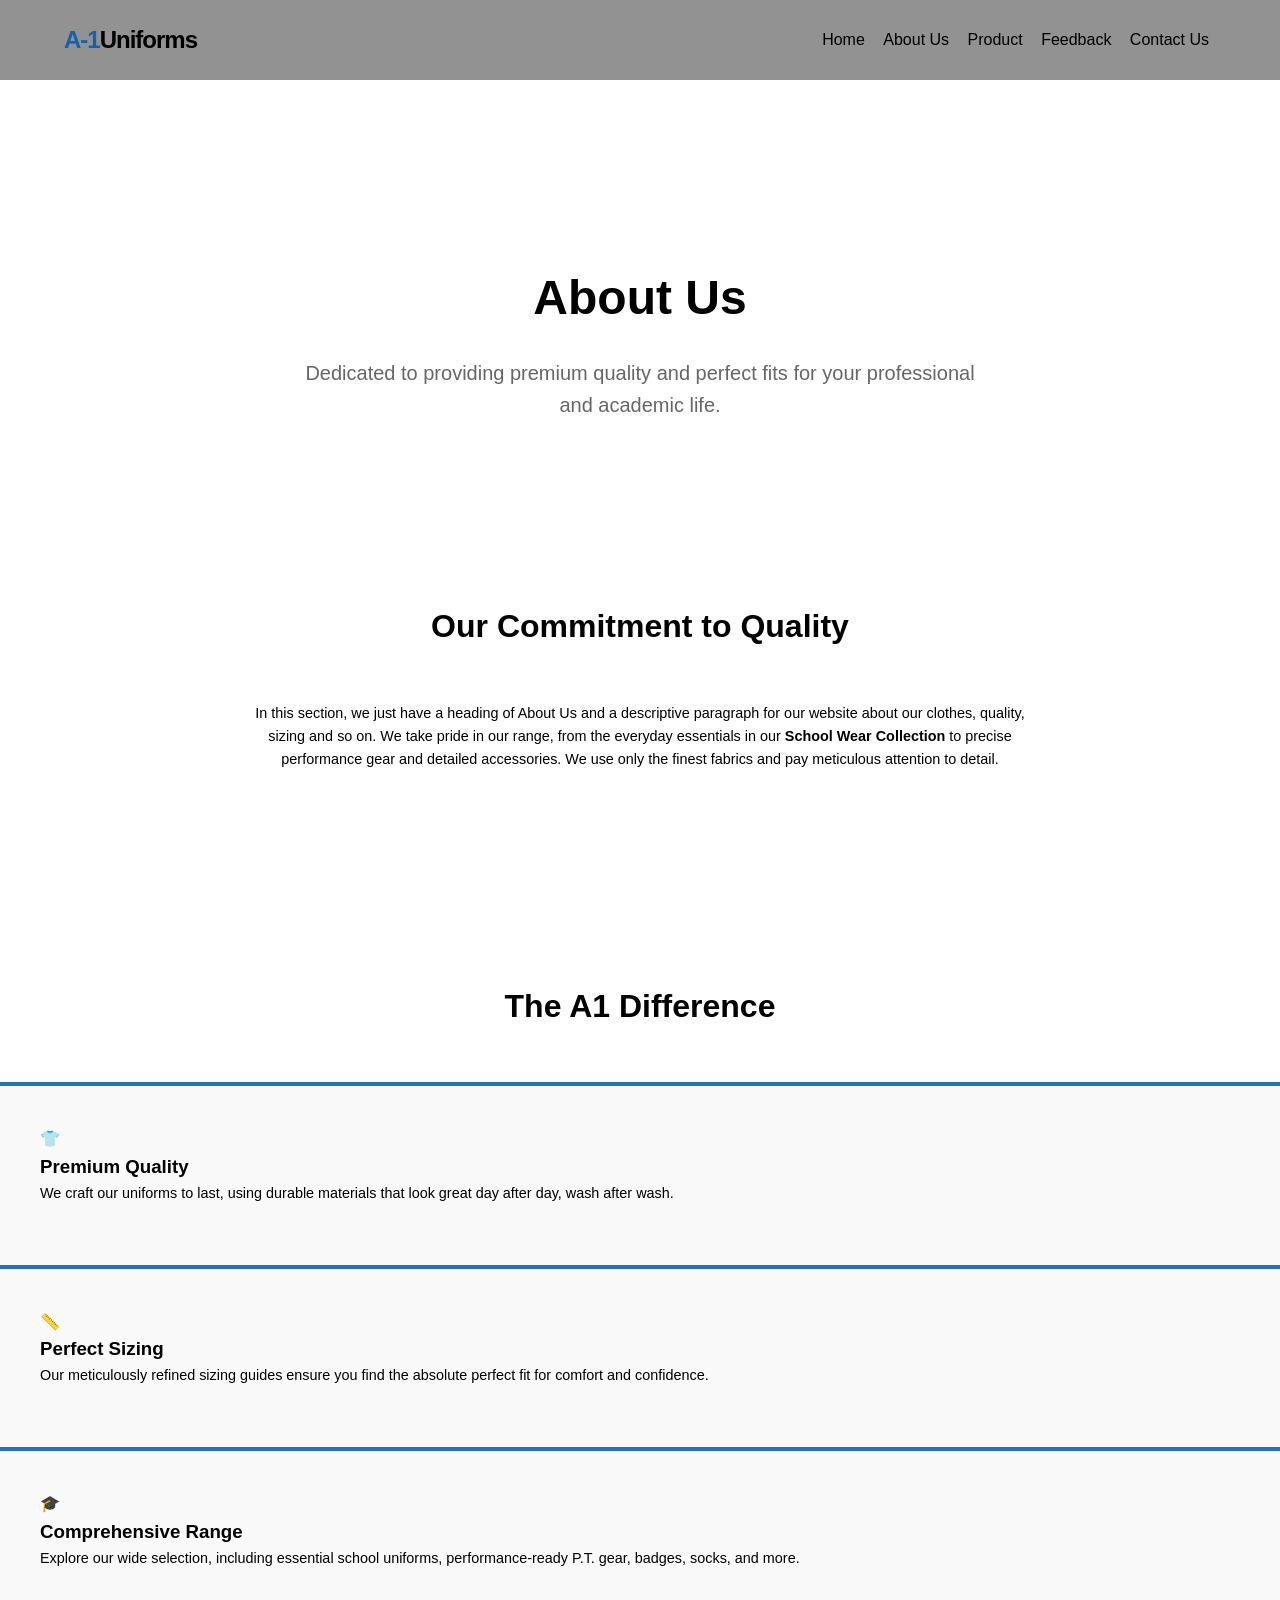
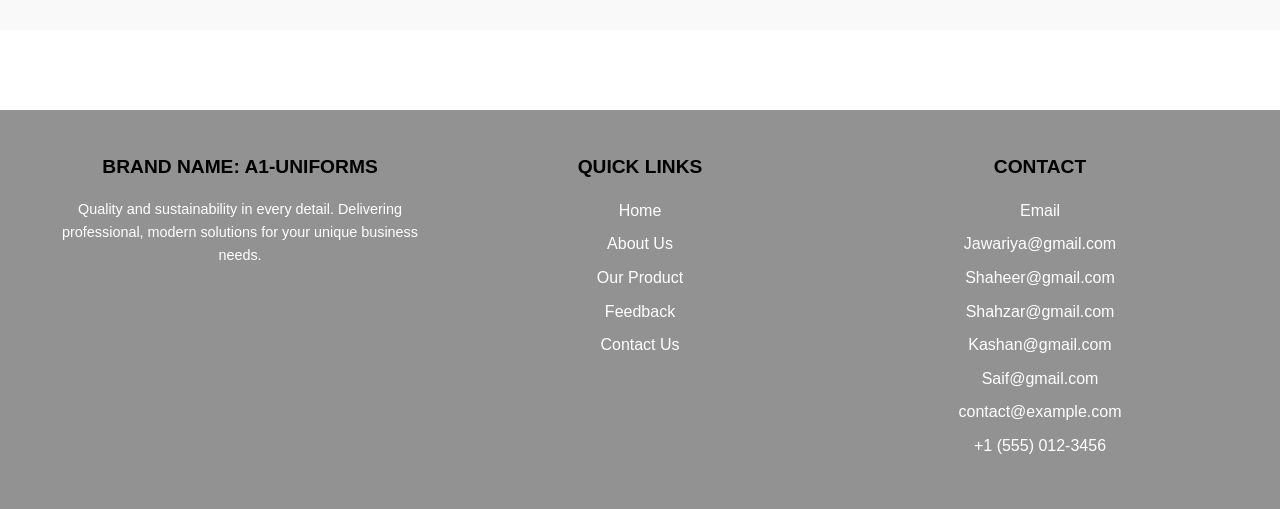
<file: AboutUs.html>
<!DOCTYPE html>
<html lang="en">
<head>
    <meta charset="UTF-8">
    <meta name="viewport" content="width=device-width, initial-scale=1.0">
    <title>A1 Uniforms - About Us</title>
    <link rel="stylesheet" href="./style.css">
</head>
<body class="bo">
    <nav>
        <div class="logoo"><span>A-1</span>Uniforms</div>
        <div class="nav-links">
           <a href="./index.html">Home</a>
            <a href="./AboutUs.html">About Us</a>
             <a href="./product.html">Product</a>
              <a href="./feedback.html">Feedback</a>
            <a href="./contact.html">Contact Us</a>
        </div>
    </nav>
    <main>
        <section class="hero container">
            <h1 class="hero-title animate-in">About Us</h1>
            <p class="hero-subtitle animate-in">Dedicated to providing premium quality and perfect fits for your professional and academic life.</p>
        </section>

        <section class="main-section light-bg animate-in">
            <div class="container desc-text">
                <h2 class="section-heading">Our Commitment to Quality</h2>
                <p>In this section, we just have a heading of About Us and a descriptive paragraph for our website about our clothes, quality, sizing and so on. We take pride in our range, from the everyday essentials in our <span style="font-weight: 600;">School Wear Collection</span> to precise performance gear and detailed accessories. We use only the finest fabrics and pay meticulous attention to detail.</p>
            </div>
        </section>

        <section class="main-section animate-in">
            <div class="container">
                <h2 class="section-heading">The A1 Difference</h2>
                <div class="card-container">
                    <div class="card">
                        <div class="card-icon">&#128085;</div> <h3 class="card-title">Premium Quality</h3>
                        <p>We craft our uniforms to last, using durable materials that look great day after day, wash after wash.</p>
                    </div>
                    <div class="card">
                        <div class="card-icon">&#128207;</div> <h3 class="card-title">Perfect Sizing</h3>
                        <p>Our meticulously refined sizing guides ensure you find the absolute perfect fit for comfort and confidence.</p>
                    </div>
                    <div class="card">
                        <div class="card-icon">&#127891;</div> <h3 class="card-title">Comprehensive Range</h3>
                        <p>Explore our wide selection, including essential school uniforms, performance-ready P.T. gear, badges, socks, and more.</p>
                    </div>
                </div>
            </div>
        </section>
    </main>
    <script>
        document.addEventListener('DOMContentLoaded', function() {
            const animatedElements = document.querySelectorAll('.animate-in, .hero-title, .card');
            
            const observerOptions = {
                root: null, // use the viewport
                threshold: 0.1 // trigger when 10% of element is visible
            };

            const observerCallback = (entries, observer) => {
                entries.forEach(entry => {
                    if (entry.isIntersecting) {
                        entry.target.classList.add('active');
                        // Optional: Stop observing after it has animated in once
                        observer.unobserve(entry.target); 
                    }
                });
            };

            const observer = new IntersectionObserver(observerCallback, observerOptions);

            animatedElements.forEach(element => {
                observer.observe(element);
            });
        });
    </script>
<footer>
  <div class="footer-row">
    <div class="footer-column">
      <h3>Brand Name: A1-Uniforms</h3>
      <p>Quality and sustainability in every detail. Delivering professional, modern solutions for your unique business needs.</p>
    </div>

  <div class="footer-column">
      <h3>Quick Links</h3>
      <ul>
       <li><a href="http://127.0.0.1:5500/project/e/home.html" style="color: white; text-decoration: none;"> Home </a></li> 
        <li><a href="http://127.0.0.1:5500/project/e/AboutUs.html" style="color: white; text-decoration: none;"> About Us </a></li>
        <li><a href="http://127.0.0.1:5500/project/e/product.html" style="color: white; text-decoration: none;"> Our Product </a></li>
        <li><a href="http://127.0.0.1:5500/project/e/feedback.html" style="color: white; text-decoration: none;"> Feedback </a></li>
        <li><a href="http://127.0.0.1:5500/project/e/contact.html" style="color: white; text-decoration: none;"> Contact Us</a></li>
      </ul>
    </div>

    <div class="footer-column">
      <h3>Contact</h3>
      <ul>
        <li>Email 
            <li>  Jawariya@gmail.com  <li>
               <li> Shaheer@gmail.com</li>
                <li>Shahzar@gmail.com</li>
                 <li>Kashan@gmail.com</li>
                   <li>Saif@gmail.com</li>
            </li>
        
        <li>contact@example.com</li>
        <li>+1 (555) 012-3456</li>
      </ul>
    </div>
  </div>

</footer>
  
</body>
</html>
</file>
<file: style.css>
/* Color Palette: Grey/White Base + Electric Blue Accent */
:root {
    --bg-white: #ffffff;
    --dark-grey: rgb(128, 128, 128);
    --mid-grey: #e0e0e0;
    --accent: #0057b4d7; /* Electric Blue Accent for buttons/focus */
}

* {
     margin: 0;
      padding: 0;
       box-sizing: border-box;
        font-family: 'Inter', sans-serif;
     }

body { 
    background-color: var(--bg-white); 
    color: var(--dark-grey);
 }

/* Navigation */
nav { 
    display: flex; 
    justify-content: space-between;
     padding: 2rem 5%;
      align-items: center;
    background-color:var(--dark-grey) ;
    height: 80px;

     }
     nav a{
        padding: 7px;
        color: black;
        text-decoration: none;
     }

     nav a:hover{
        color:rgba(0, 0, 0, 0.692);
     }
.logoo { 
    font-weight: 900; 
    font-size: 1.5rem;
     letter-spacing: -1px;
     color: black;
     }

.logoo span { 
    color: var(--accent);
 }


/* Hero Animation - The "Movement" */
.heroo {
     height: 80vh;
      display: flex;
       align-items: center; 
       padding: 0 5%;
       color: black;
       
    }
.heroo-content h1 { 
    font-size: 5rem; 
    line-height: 1; 
    animation: slideUp 1s ease-out; 

}

/* 1. Container - Covers the whole screen */

.carousel-container {
    position: absolute; /* Changed from fixed */
    top: 0;
    left: 0;
    width: 100%;
    height: 100vh;
    z-index: -1; 
    overflow: hidden;
}




/* 2. Individual Slides */
.slide {
    position: absolute; /* Changed from fixed */
    width: 100%;
    height: 100%;
    animation: slideFade 15s infinite; 
    margin-top: 170px;
    margin-left: 830px;
}


/* 3. Image Assignments (Check your file names!) */
.slide1 { 
    animation-delay: 0s;
   
}
.slide2 { 
  
    animation-delay: 5s; 
   
}
.slide3 { 
     
    animation-delay: 15s;
    
}
.slide4 { 
     
    animation-delay: 10s;
    
}

/* 5. The Animation Logic */
@keyframes slideFade {
    0% { opacity: 0; }
    10% { opacity: 1; }  /* Fade in */
    33% { opacity: 1; }  /* Stay visible */
    43% { opacity: 0; }  /* Fade out */
    100% { opacity: 0; }
}

/* 6. Fix your Hero Section */
.heroo {
    background: transparent !important; 
    height: 100vh;
    display: flex;
    align-items: left;
    justify-content: left;
    position: relative; /* Added this to anchor the images */
}


.animatee-text span{
    color: var(--accent);
}


@keyframes slideUp {
    from { transform: translateY(50px); opacity: 0; }
    to { transform: translateY(0); opacity: 1; }
}

/* Pulse Button - Makes it look clickable */
.pulse-btn {
    background: var(--accent);
    color: white;
    padding: 15px 40px;
    border: none;
    cursor: pointer;
    margin-top: 20px;
    animation: pulse 2s infinite;
}
.pulse-btn a{
    text-decoration: none;
    color: #ffffff;
}
.pulse-btn:hover{
    background-color: #004591;
}

@keyframes pulse {
    0% { transform: scale(1); }
    50% { transform: scale(1.05); }
    100% { transform: scale(1); }
}

/* Feature Cards with Shadow Depth */
.features { display: grid; grid-template-columns: repeat(3, 1fr); gap: 20px; padding: 5%; }
.card { 
    background: #f9f9f9; 
    padding: 40px; 
    border-top: 4px solid var(--accent);
    transition: 0.4s;
    color: black;
}

.card:hover {
    background: rgba(128, 128, 128, 0.63);
  color: black;
    transform: translateY(-10px);
}  




.bodyy {
    
font-family: 'Segoe UI', sans-serif;
  background: linear-gradient(rgba(20,20,20,0.6), rgba(20,20,20,0.6)),
                url('./images/backgroundimage.png'); 
                position: sticky;
                
}

/* Entrance Animation */
.feedback-card {
   color: black;
    padding: 2.5rem;
    border-radius: 8px;
    box-shadow: 0 10px 25px rgba(0,0,0,0.1);
    width: 100%;
    max-width: 450px;
    animation: fadeInUp 0.8s ease-out forwards;
    border: 2px solid black;
}

.alignment{
    display: flex;
    justify-content: center;
    align-content: flex-end;
    gap: 40px;
    padding-top: 20px;
    padding-bottom: 20px;
}
@keyframes fadeInUp {
    from { opacity: 0; transform: translateY(20px); }
    to { opacity: 1; transform: translateY(0); }
}

h2 {
    color: var(--dark-grey);
    margin-bottom: 0.5rem;
}

p {
    color: var(--dark-grey);
    margin-bottom: 1.5rem;
    font-size: 0.9rem;
}

/* Input Styles */
.input-group { margin-bottom: 1.2rem; }

input, textarea {
    width: 100%;
    padding: 12px;
    border: 1px solid var(--mid-grey);
    border-radius: 4px;
    box-sizing: border-box;
    transition: border-color 0.3s ease, box-shadow 0.3s ease;
}

input:focus, textarea:focus {
    outline: none;
    border-color: var(--accent);
    box-shadow: 0 0 5px rgba(0, 87, 180, 0.2);
}

/* Button Styles */
.submit-btn {
    width: 100%;
    padding: 12px;
    background-color: var(--accent);
    color: var(--bg-white);
    border: none;
    border-radius: 4px;
    cursor: pointer;
    font-weight: bold;
    transition: transform 0.2s ease, background-color 0.3s ease;
}

.submit-btn:hover {
    transform: translateY(-2px);
    background-color: #004591; /* Slightly darker accent for hover */
}








.feedback-container {
   
    padding: 2.5rem;
    border-radius: 8px;
    box-shadow: 0 10px 25px rgba(0,0,0,0.1);
    width: 100%;
    max-width: 450px;
    animation: fadeInUp 0.8s ease-out forwards;
    border: 2px solid black;
    display: flex;
}

h2 { color: black; margin-bottom: 5px; }
p { color: black; margin-bottom: 20px; font-size: 0.9rem; }

/* Star Rating Animation */
.star-rating {
    display: flex;
    /* flex-direction: row-reverse; */
    justify-content: center;
    gap: 10px;
    margin-bottom: 20px;
    color: black;
}

.star-rating input {
     display: none; 
    }

.star-rating label {
    font-size: 2rem;
    color: var(--mid-grey);
    cursor: pointer;
    transition: transform 0.2s ease, color 0.2s ease;
}

.star-rating label:hover,
.star-rating label:hover ~ label {
    color: #ffcc00; /* Gold for hover */
    transform: scale(1.2);
}

.star-rating input:checked ~ label {
    color: #ffcc00;
}

/* Text Area */
.textareaa {
    width: 100%;
    padding: 15px;
    border: 1px solid var(--mid-grey);
    border-radius: 8px;
    box-sizing: border-box;
    margin-bottom: 20px;
    font-size: 1rem;
    resize: none;
    transition: border-color 0.3s;
}

.textareaa:focus {
    border-color: var(--accent);
    outline: none;
}

/* Button */
.submit-btn {
    width: 100%;
    padding: 14px;
    background-color: var(--accent);
    color: var(--bg-white);
    border: none;
    border-radius: 8px;
    font-weight: 600;
    cursor: pointer;
    transition: opacity 0.3s ease;
}

.submit-btn:hover {
    opacity: 0.9;
}





* {
    margin: 0;
    padding: 0;
    box-sizing: border-box;
    transition: .4s;
}

:root {
    --bg-white: #ffffff;
    --dark-grey: rgba(128, 128, 128, 0.856);
    --mid-grey: #e0e0e0;
    --accent: #0057b4d7;
}

.bodyyy {
    font-family: 'Segoe UI', Tahoma, sans-serif;
    display: flex;
    flex-direction: column;
    min-height: 100vh;

    background: linear-gradient(rgba(20,20,20,0.6), rgba(20,20,20,0.6)),
                url('./images/backgroundimage.png'); 
    background-size: cover;
    background-position: center;
    background-attachment: fixed;
}

nav { 
    display: flex; 
    justify-content: space-between;
    align-items: center;
    padding: 2rem 5%;
    background-color: var(--dark-grey);
    width: 100%;
}

nav a {
    padding: 7px;
    color: black;
    text-decoration: none;
}

nav a:hover {
    color: rgba(0, 0, 0, 0.692);
}

.logo { 
    font-weight: 900; 
    font-size: 1.5rem;
    letter-spacing: -1px;
    color: black;
}

.logo span { 
    color: var(--accent);
}

.containerr{
    flex: 1;
    display: flex;
    justify-content: center;
    gap: 25px;
    flex-wrap: wrap;
    padding: 30px;

}

.form-containerr {
    background: none;
    padding: 25px;
    border-radius: 12px;
    width: 320px;
    box-shadow: 0 10px 25px rgba(0,0,0,0.25);
}

.map-containerr {
    width: 520px;
    padding: 20px;
}

h2 {
    text-align: center;
    margin-bottom: 15px;
    color: black;
}

label {
    font-size: 14px;
    color: black;
}

 input, textarea {
    width: 95%;
    padding: 10px;
    margin: 8px 0;
    border: 1px solid white;
    border-radius: 6px;
    font-size: 14px;
    background: none;
    color: black; 
}

input::placeholder,
textarea::placeholder {
    color: rgba(0, 0, 0, 0.6); }

    input:focus, textarea:focus {
    outline: none;
    border-color: black;
    background: white;
    color: black;
}

button {
    width: 100%;
    padding: 12px;
    background: blue;
    color: white;
    border-radius: 6px;
    font-size: 16px;
    border: none;
    cursor: pointer;
}

button:hover {
    background:#004591;
}

iframe {
    width: 100%;
    height: 300px;
    border: 0;
    border-radius: 8px;
}

footer {
    text-align: center;
    padding: 2rem;
    background-color: var(--dark-grey);
    color: black;
    width: 100%;
}

@media (max-width: 900px) {
    .map-container,
    .form-container {
        width: 100%;
    }
}




.footer-container {
    background-color: var(--dark-grey);
    color: black;
    padding: 40px 20px;
    font-family: Arial, sans-serif;
    position: sticky;
    height: 380px;
  }

  .footer-row {
    display: flex;
    flex-wrap: wrap;
    justify-content: space-between;
    max-width: 1200px;
    margin: 0 auto;
  }

  .footer-column {
    flex: 1;
    min-width: 250px;
    margin: 10px;
  }

  .footer-column h3 {
    font-size: 1.2rem;
    margin-bottom: 15px;
    text-transform: uppercase;
  }


  .footer-column p, .footer-column ul {
    color: white;
    line-height: 1.6;
    list-style: none;
    padding: 0;
  }

  .footer-column ul li {
    margin-bottom: 8px;
  }

  .footer-bottom {
    text-align: center;
    border-top: 1px solid #34495e;
    padding-top: 20px;
    margin-top: 20px;
    color: #7f8c8d;
    font-size: 0.9rem;
  }




  
.bod {
 background-color: rgba(128, 128, 128, 0.664);
  font-family: Arial, sans-serif;
}

h1{
    color: black;
    margin-top: 20px;
}
.filter-box {
  display: flex;
  justify-content: center;
  margin: 30px 0;
}

#categoryFilter {
  padding: 10px 20px;
  border-radius: 25px;
  border: none;
  background: #1e293b;
  color: white;
  font-size: 16px;
  cursor: pointer;
}

select {
    background-color: #28a745; 
    color: white;              
    padding: 8px 15px;
    border-radius: 5px;
    border: 1px solid #ccc;
    cursor: pointer;
    font-weight: bold;
}

select:hover {
    background-color: #218838;
}

.product-container {
    display: grid;
    grid-template-columns: repeat(4, 1fr); 
    gap: 20px; 
  padding: 20px;
}

.cardd {
  background: #fff;
  border-radius: 10px;
  overflow: hidden;
  transition: 0.3s;
  box-shadow: 0 2px 8px rgba(0,0,0,0.1);
}

.cardd:hover {
  transform: translateY(-5px);
}

.img-box img {
  width: 100%;
  height: 180px;
  object-fit: cover;
}


.content {
  padding-top: 3px;         
  background: #f5f5f5;
  line-height: 1.2;      
}


.content h3 {
  font-size: 14px;       
  margin: 5px 0;
  height: 15px;        
  overflow: hidden;
}


.price {
  color: #ff6a00;
  font-weight: bold;
  font-size: 15px;
  margin: 4px 0;
}

.content button {
  margin-top: 6px;
  padding: 5px 10px;      
  font-size: 12px;
  border: none;
  background: #007bff;
  color: white;
  border-radius: 20px;
  cursor: pointer;
}

.content button:hover {
  background: #0056b3;
}
.hidden{
  display:none !important;
}

.modal {
    display: none; /* Default hidden */
    position: fixed;
    z-index: 1000;
    left: 0;
    top: 0;
    width: 100%;
    height: 100%;
    background-color: rgba(0,0,0,0.7);
    backdrop-filter: blur(5px);
}

.modal-content {
    background-color: #fff;  
    position: relative;
    animation: slideDown 0.3s ease-out;
    width: 100% !important;
    min-height: 100% !important;
    max-width: 100% !important;
    margin: 0 !important;
    padding: 40px !important;
    border-radius: 0 !important; 
    display: flex;
    flex-wrap: wrap;
    justify-content: center;
}

@keyframes slideDown {
    from { transform: translateY(-50px); opacity: 0; }
    to { transform: translateY(0); opacity: 1; }
}

.close-btn {
    position: fixed !important; 
    top: 20px !important;
    right: 30px !important;
    font-size: 45px !important; 
    color: #333 !important;     
    font-weight: bold;
    cursor: pointer;
    z-index: 20000 !important;   
    background: #f0f0f0;         
    width: 55px;
    height: 55px;
    border-radius: 50%;
    display: flex;
    align-items: center;
    justify-content: center;
}

.modal-body {
    display: flex;
    gap: 30px;
    padding: 20px;
}

.modal-image img {
    width: 300px;
    height: 400px;
    object-fit: cover;
    border-radius: 10px;
}

.modal-info h2 { margin-top: 0; color: #2c3e50; }

.category-tag {
    background: #f0f0f0;
    display: inline-block;
    padding: 5px 12px;
    border-radius: 20px;
    font-size: 0.8rem;
}

.price { font-size: 1.5rem; color:orange; font-weight: bold; }

.size-options span {
    border: 1px solid #ddd;
    padding: 5px 10px;
    margin-right: 5px;
    cursor: pointer;
    border-radius: 5px;
}

.size-options span:hover { background: #2c3e50; color: #fff; }

.add-to-cart-btn {
  background: #27ae60;
    color: white;
    border: none;
    padding: 12px 25px;
    border-radius: 5px;
    cursor: pointer;
    width: 100%;
    margin-top: 20px;
    font-size: 1rem;
}

#productModal {
    display: none; 
    position: fixed !important; 
    top: 0 !important; 
    left: 0 !important; 
    width: 100vw !important; 
    height: 100vh !important; 
    background: white !important; 
    z-index: 999999 !important; 
    margin: 0 !important;
    padding: 0 !important;
    border: none !important;
    overflow-y: auto;
}

.bo {
            font-family: 'Poppins', sans-serif;
            color: var(--text-color);
            line-height: 1.6;
            overflow-x: hidden;
            background-color: var(--light-bg);
        }

         .containerrr {
            max-width: 1200px;
            margin: 0 auto;
            padding: 0 20px;
        }



        .hero {
            padding: 160px 0 100px;
            background-color: var(--white);
            text-align: center;
        }

        .hero-title {
            font-size: 48px;
            font-weight: 700;
            color: var(--primary-blue);
            margin-bottom: 20px;
            display: inline-block;
            position: relative;
        }

        /* Animated underline for the title */
        .hero-title::after {
            content: '';
            position: absolute;
            left: 0;
            bottom: -5px;
            width: 0;
            height: 4px;
            background-color: var(--accent-blue);
            transition: width 0.6s ease 0.4s; /* delays start */
        }

        .hero-title.active::after {
            width: 100%;
        }

        .hero-subtitle {
            font-size: 20px;
            max-width: 700px;
            margin: 0 auto;
            color: #666;
        }

        /* Main Content Sections */
        .main-section {
            padding: 80px 0;
        }

        .main-section.light-bg {
            background-color: var(--light-bg);
        }

        .section-heading {
            text-align: center;
            font-size: 32px;
            color: var(--primary-blue);
            margin-bottom: 50px;
        }

        /* Content Paragraph Styling, using phrases from hand-written image_2.png */
        .desc-text {
            max-width: 800px;
            margin: 0 auto 50px;
            text-align: center;
        }

        /* Content Cards with staggering animations */
        .carddd-container {
            display: grid;
            grid-template-columns: repeat(auto-fit, minmax(300px, 1fr));
            gap: 30px;
            margin-top: 50px;
        }

        .carddd {
            background-color: var(--white);
            padding: 40px;
            border-radius: 10px;
            box-shadow: var(--shadow);
            text-align: center;
            border: 2px solid transparent;
            transition: transform 0.3s ease, border-color 0.3s ease;
            opacity: 0;
            transform: translateY(30px);
    
        }

        .carddd.active {
            opacity: 1;
            transform: translateY(0);
            transition: opacity 0.6s ease, transform 0.6s ease;
        }

        /* Add dynamic delay for staggered card appearance */
        .carddd:nth-child(1).active { transition-delay: 0.1s; }
        .carddd:nth-child(2).active { transition-delay: 0.3s; }
        .carddd:nth-child(3).active { transition-delay: 0.5s; }

        .carddd:hover {
            transform: translateY(-5px);
            border-color: var(--accent-blue);
        }

        .carddd-icon {
            font-size: 48px;
            color: var(--accent-blue);
            margin-bottom: 20px;

        }

        .carddd-title {
            font-size: 20px;
            color: var(--primary-blue);
            margin-bottom: 15px;
        }

        /* Responsive design */
        @media (max-width: 768px) {
            .hero-title { font-size: 36px; }
            .hero-subtitle { font-size: 18px; }
            .section-heading { font-size: 28px; }
            nav ul { font-size: 14px; gap: 10px; }
        }

        /* Entrance Animation for general elements */
        .animate-in {
            opacity: 0;
            transform: translateY(20px);
            transition: opacity 0.6s ease, transform 0.6s ease;
        }

        .animate-in.active {
            opacity: 1;
            transform: translateY(0);
        }
   
        /* Tablet & Smaller Desktops (Max-width: 1024px) */
@media screen and (max-width: 1024px) {
    .slide {
        margin-left: 0 !important;
        display: flex;
        justify-content: center;
    }
    
    .slide img {
        width: 70% !important;
        height: auto !important;
    }

    .product-container {
        grid-template-columns: repeat(2, 1fr);
    }
}

/* Mobile Devices (Max-width: 768px) */
@media screen and (max-width: 768px) {
    /* 1. Reset Global Navigation */
    nav {
        flex-direction: column;
        height: auto;
        padding: 1rem;
        gap: 15px;
    }

    /* 2. Hero Section Adjustments */
    .heroo {
        height: auto;
        padding: 80px 20px 40px;
        text-align: center;
        justify-content: center;
    }

    .heroo-content h1 {
        font-size: 2.5rem;
    }

    .slide {
        position: relative; /* Change to relative so it flows in order */
        margin-left: 0 !important;
        margin-top: 30px;
        height: auto;
        display: flex;
        justify-content: center;
    }

    .slide img {
        width: 85% !important;
        height: auto !important;
    }

    /* 3. Grid & Flexbox Stacking (Features, Products, Forms, Footer) */
    .features, 
    .product-container, 
    .alignment, 
    .footer-row, 
    .containerr, 
    .modal-body {
        display: flex !important;
        flex-direction: column !important;
        align-items: center !important;
        grid-template-columns: 1fr !important;
        gap: 25px !important;
    }

    /* 4. Fix Fixed-Width Elements (Forms, Maps, Cards) */
    .form-containerr, 
    .map-containerr, 
    .card, 
    .cardd, 
    .carddd, 
    .feedback-card,
    .feedback-container {
        width: 100% !important;
        max-width: 100% !important;
        margin: 0 auto !important;
    }

    /* 5. Fix Footer Height & Positioning */
    .footer-container {
        height: auto !important;
        position: relative !important;
        padding: 40px 20px !important;
    }

    .footer-column {
        text-align: center;
        width: 100%;
        margin: 15px 0;
    }

    /* 6. Media & Iframes */
    iframe {
        width: 100% !important;
        height: 300px !important;
    }
}

/* Small Mobile Phones (Max-width: 480px) */
@media screen and (max-width: 480px) {
    .heroo-content h1 {
        font-size: 2rem;
    }

    .pulse-btn {
        width: 100%;
        padding: 12px 20px;
    }
    
    .star-rating label {
        font-size: 1.5rem;
    }
}
</file>
